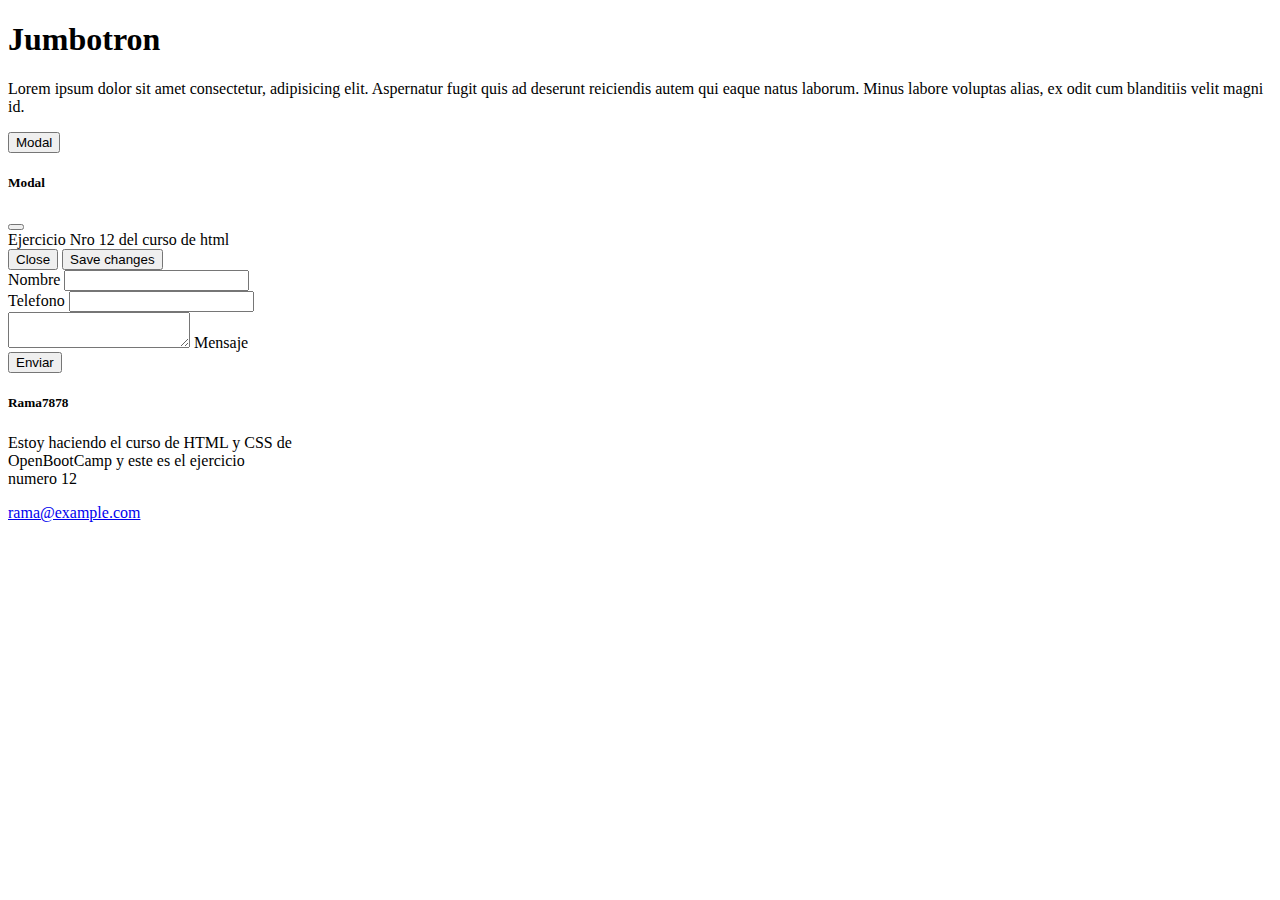
<file: 12-mas-bootstrap/index.html>
<!DOCTYPE html>
<html lang="en">
  <head>
    <meta charset="UTF-8" />
    <meta http-equiv="X-UA-Compatible" content="IE=edge" />
    <meta name="viewport" content="width=device-width, initial-scale=1.0" />
    <title>Elementos de Interés en Bootstrap</title>
    <link
      href="https://cdn.jsdelivr.net/npm/bootstrap@5.2.0-beta1/dist/css/bootstrap.min.css"
      rel="stylesheet"
      integrity="sha384-0evHe/X+R7YkIZDRvuzKMRqM+OrBnVFBL6DOitfPri4tjfHxaWutUpFmBp4vmVor"
      crossorigin="anonymous"
    />
  </head>
  <body>
    <div class="container">
      <div class="p-5 mb-4 bg-light rounded-3">
        <div class="container-fluid py-5">
          <h1 class="display-5 fw-bold">Jumbotron</h1>
          <p class="col-md-8 fs-4">
            Lorem ipsum dolor sit amet consectetur, adipisicing elit. Aspernatur
            fugit quis ad deserunt reiciendis autem qui eaque natus laborum.
            Minus labore voluptas alias, ex odit cum blanditiis velit magni id.
          </p>
          <button
            class="btn btn-primary btn-lg"
            data-bs-toggle="modal"
            data-bs-target="#exampleModal"
          >
            Modal
          </button>

          <!-- Modal -->
          <div
            class="modal fade"
            id="exampleModal"
            tabindex="-1"
            aria-labelledby="exampleModalLabel"
            aria-hidden="true"
          >
            <div class="modal-dialog">
              <div class="modal-content">
                <div class="modal-header">
                  <h5 class="modal-title" id="exampleModalLabel">Modal</h5>
                  <button
                    type="button"
                    class="btn-close"
                    data-bs-dismiss="modal"
                    aria-label="Close"
                  ></button>
                </div>
                <div class="modal-body">Ejercicio Nro 12 del curso de html</div>
                <div class="modal-footer">
                  <button
                    type="button"
                    class="btn btn-secondary"
                    data-bs-dismiss="modal"
                  >
                    Close
                  </button>
                  <button type="button" class="btn btn-primary">
                    Save changes
                  </button>
                </div>
              </div>
            </div>
          </div>
        </div>
      </div>
      <div>
        <form action="#">
          <div class="mb-3">
            <label for="nombre" class="form-label">Nombre</label>
            <input type="text" class="form-control" name="nombre" id="nombre" />
          </div>
          <div class="mb-3">
            <label for="telefono" class="form-label">Telefono</label>
            <input
              type="number"
              class="form-control"
              name="telefono"
              id="telefono"
            />
          </div>
          <div class="form-floating">
            <textarea
              name="mensaje"
              id="mensaje"
              class="form-control"
            ></textarea>
            <label for="mensaje">Mensaje</label>
          </div>
          <button type="submit" class="btn btn-primary my-3">Enviar</button>
        </form>
      </div>
      <div class="card" style="width: 18rem">
        <div class="card-body">
          <h5 class="card-title">Rama7878</h5>
          <p class="card-text">
            Estoy haciendo el curso de HTML y CSS de OpenBootCamp y este es el
            ejercicio numero 12
          </p>
        </div>
        <div class="card-footer">
          <a href="mailto:rama@example.com" class="card-link">rama@example.com</a>
        </div>
      </div>
    </div>
  </body>
  <script
    src="https://cdn.jsdelivr.net/npm/bootstrap@5.2.0-beta1/dist/js/bootstrap.bundle.min.js"
    integrity="sha384-pprn3073KE6tl6bjs2QrFaJGz5/SUsLqktiwsUTF55Jfv3qYSDhgCecCxMW52nD2"
    crossorigin="anonymous"
  ></script>
</html>
</file>
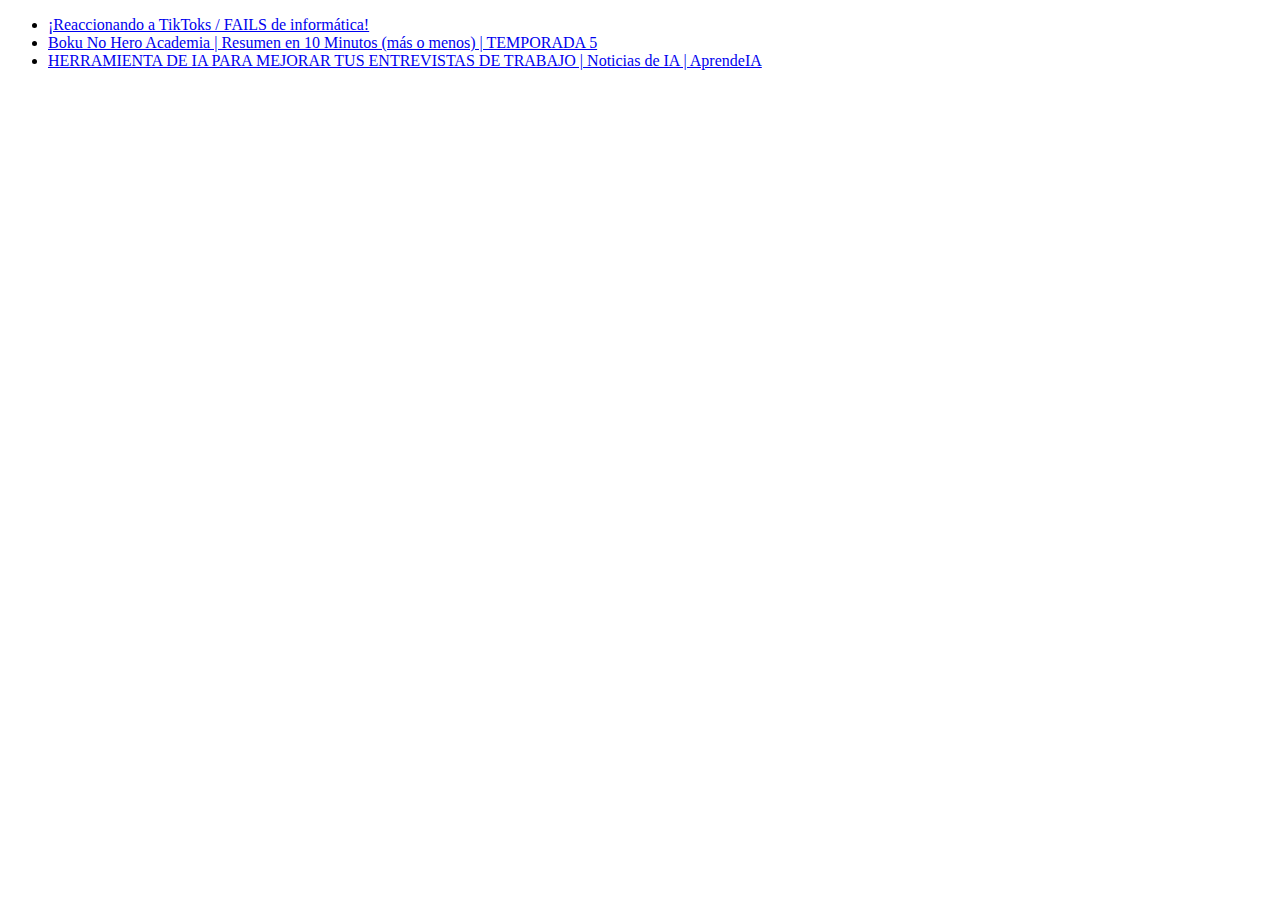
<file: 1-introduccion-html/ejercicio1.html>
<!DOCTYPE html>
<html lang="en">
<head>
  <title>DocumentEjercicio de Introducción a HTML en OpenBootcamp</title>
</head>
<body>
 <!-- Este es mi primer comentario de dos líneas
Aprendiendo a documentar mi código con OpenBootcamp --> 
<ul>
<li><a href="https://www.youtube.com/watch?v=9RJsaeVFvro">¡Reaccionando a TikToks / FAILS de informática!
</a></li>
<li><a href="https://www.youtube.com/watch?v=9RJsaeVFvro">Boku No Hero Academia | Resumen en 10 Minutos (más o menos) | TEMPORADA 5
</a></li>
<li><a href="https://www.youtube.com/watch?v=0gsDnRwb_as">HERRAMIENTA DE IA PARA MEJORAR TUS ENTREVISTAS DE TRABAJO | Noticias de IA | AprendeIA

</a></li>
</ul>

</body>
</html>
</file>
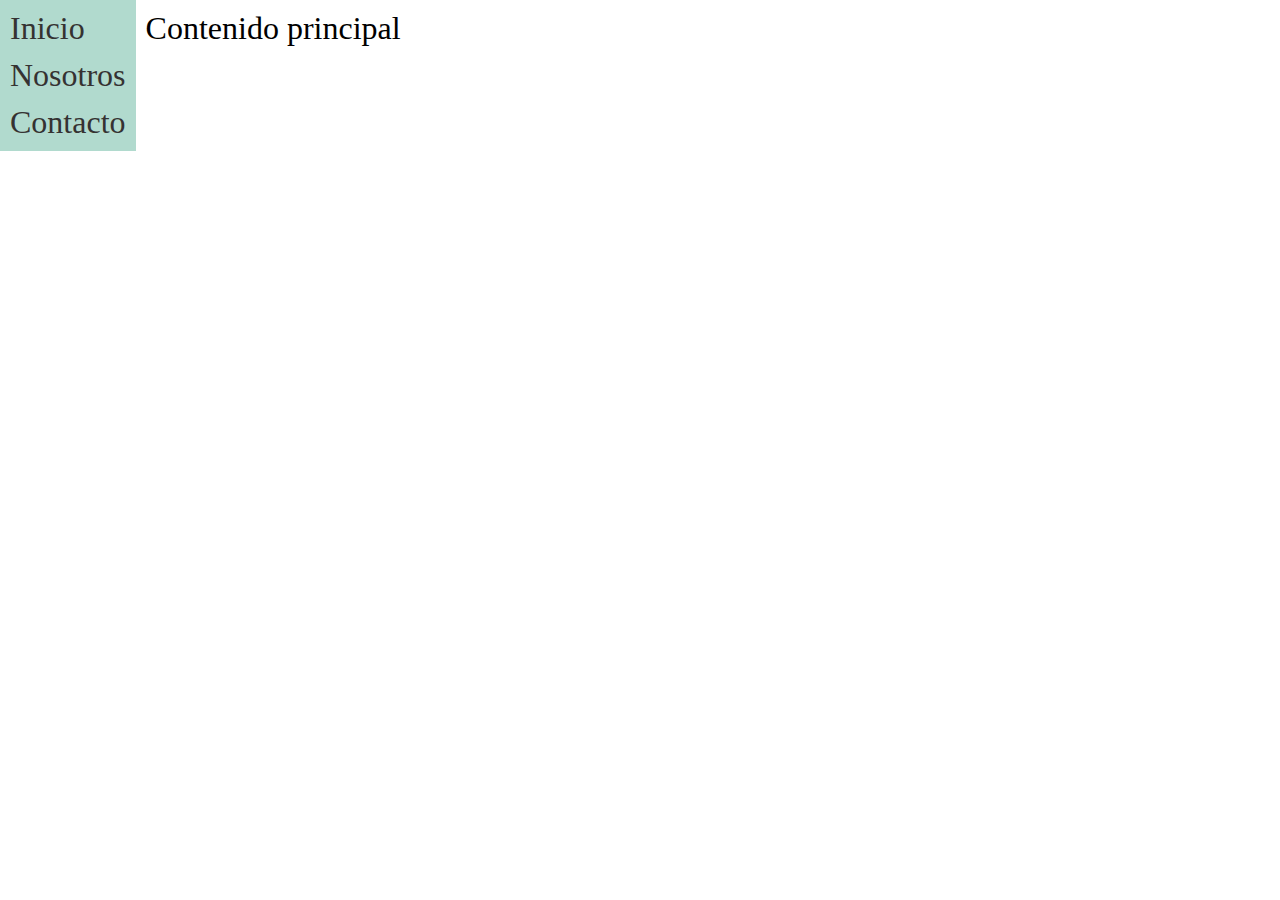
<file: 10-responsive/ejercicio.html>
<!DOCTYPE html>
<html lang="en">
<head>
  <meta charset="UTF-8">
  <meta http-equiv="X-UA-Compatible" content="IE=edge">
  <meta name="viewport" content="width=device-width, initial-scale=1.0">
  <title>Diseño responsive con CSS</title>
  <link rel="stylesheet" href="style.css">
</head>
<body>
      <div class="barra">
        <span>Inicio</span>
        <span>Nosotros</span>
        <span>Contacto</span>
    </div>
    <div class="principal">
        <span>Contenido principal</span>
    </div>
</body>
</html>
</file>
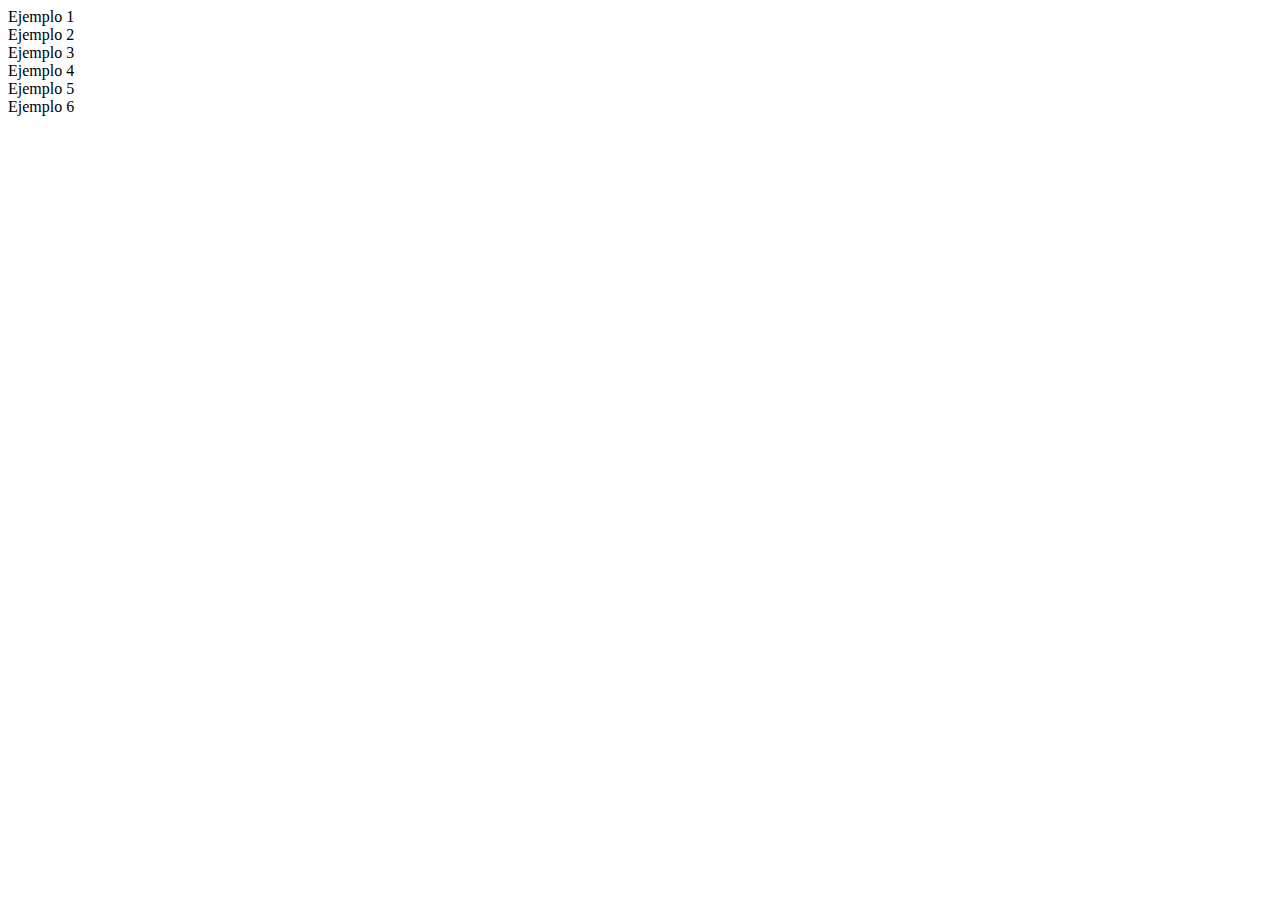
<file: 11-grid-bootstrap/ejercicio.html>
<!DOCTYPE html>
<html lang="en">
  <head>
    <meta charset="UTF-8" />
    <meta http-equiv="X-UA-Compatible" content="IE=edge" />
    <meta name="viewport" content="width=device-width, initial-scale=1.0" />
    <title>Sistema grid de Bootstrap</title>
    <link
      href="https://cdn.jsdelivr.net/npm/bootstrap@5.2.0-beta1/dist/css/bootstrap.min.css"
      rel="stylesheet"
      integrity="sha384-0evHe/X+R7YkIZDRvuzKMRqM+OrBnVFBL6DOitfPri4tjfHxaWutUpFmBp4vmVor"
      crossorigin="anonymous"
    />
  </head>
  <body>
    <div class="container">
      <div class="row">
        <div class="col-sm-6 col-md-4 col-lg-3 col-xl-2">Ejemplo 1</div>
        <div class="col-sm-6 col-md-4 col-lg-3 col-xl-2">Ejemplo 2</div>
        <div class="col-sm-6 col-md-4 col-lg-3 col-xl-2">Ejemplo 3</div>
        <div class="col-sm-6 col-md-4 col-lg-3 col-xl-2">Ejemplo 4</div>
        <div class="col-sm-6 col-md-4 col-lg-3 col-xl-2">Ejemplo 5</div>
        <div class="col-sm-6 col-md-4 col-lg-3 col-xl-2">Ejemplo 6</div>
      </div>
    </div>
  </body>
  <script
    src="https://cdn.jsdelivr.net/npm/bootstrap@5.2.0-beta1/dist/js/bootstrap.bundle.min.js"
    integrity="sha384-pprn3073KE6tl6bjs2QrFaJGz5/SUsLqktiwsUTF55Jfv3qYSDhgCecCxMW52nD2"
    crossorigin="anonymous"
  ></script>
</html>
</file>
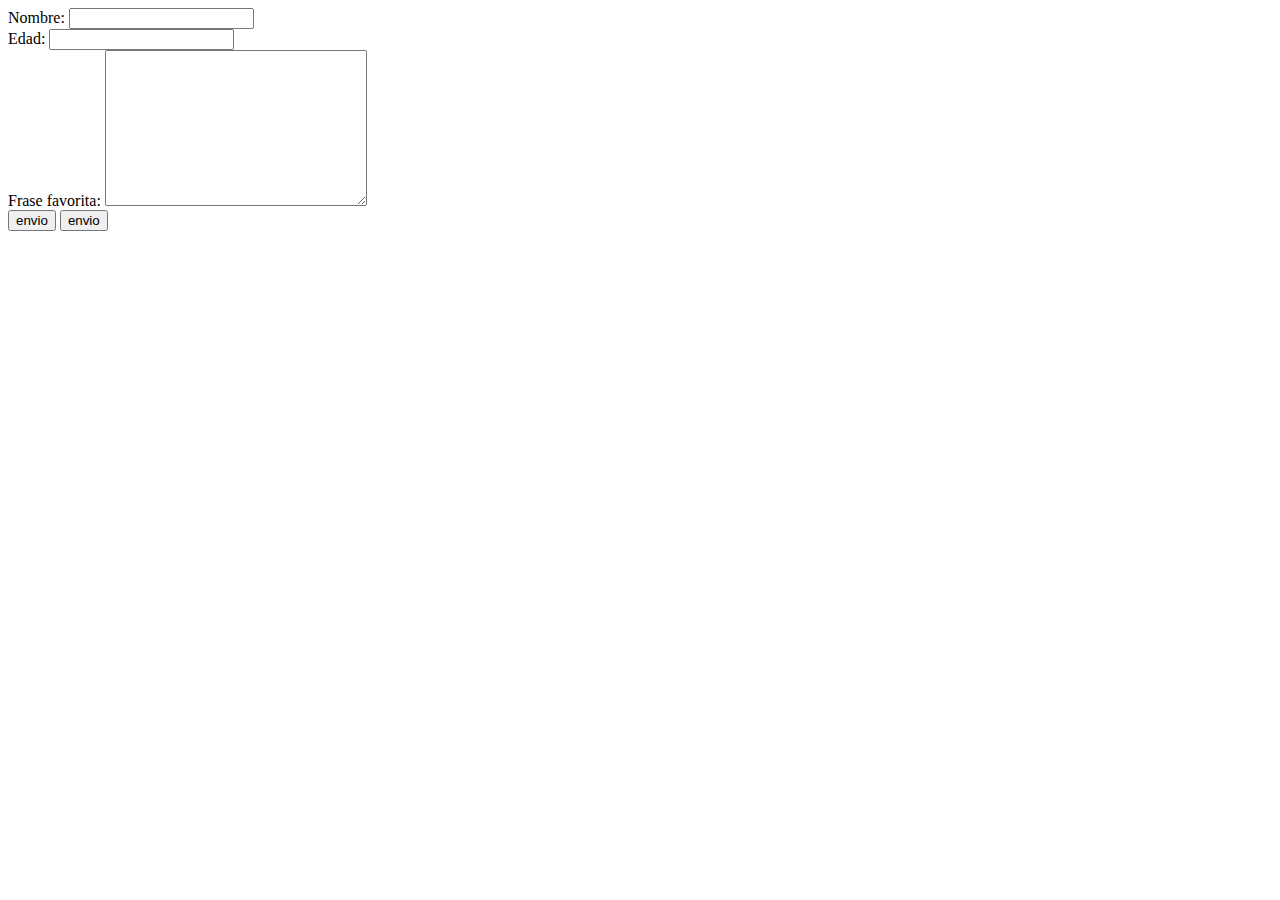
<file: 2-form-tables/ejercicio1.html>
<!DOCTYPE html>
<html lang="en">
<head>
  <title>DocumentEjercicio 02 - Formularios en HTML</title>
</head>
<body>
 <form action="./">
  <div>
    <label for="nombre">Nombre: </label>
    <input type="text" id="nombre" name="nombre">
  </div>
  <div>
    <label for="edad">Edad: </label>
    <input type="number" id="edad" name="edad">
  </div>
  <div>
    <label for="frase-favorita">Frase favorita: </label>
    <textarea name="frase-favorita" id="frase-favorita" cols="30" rows="10"></textarea>
  </div>
  <div>
    <input type="submit" value="envio">
    <input type="reset" value="envio">
  </div>
 </form> 
</body>
</html>
</file>
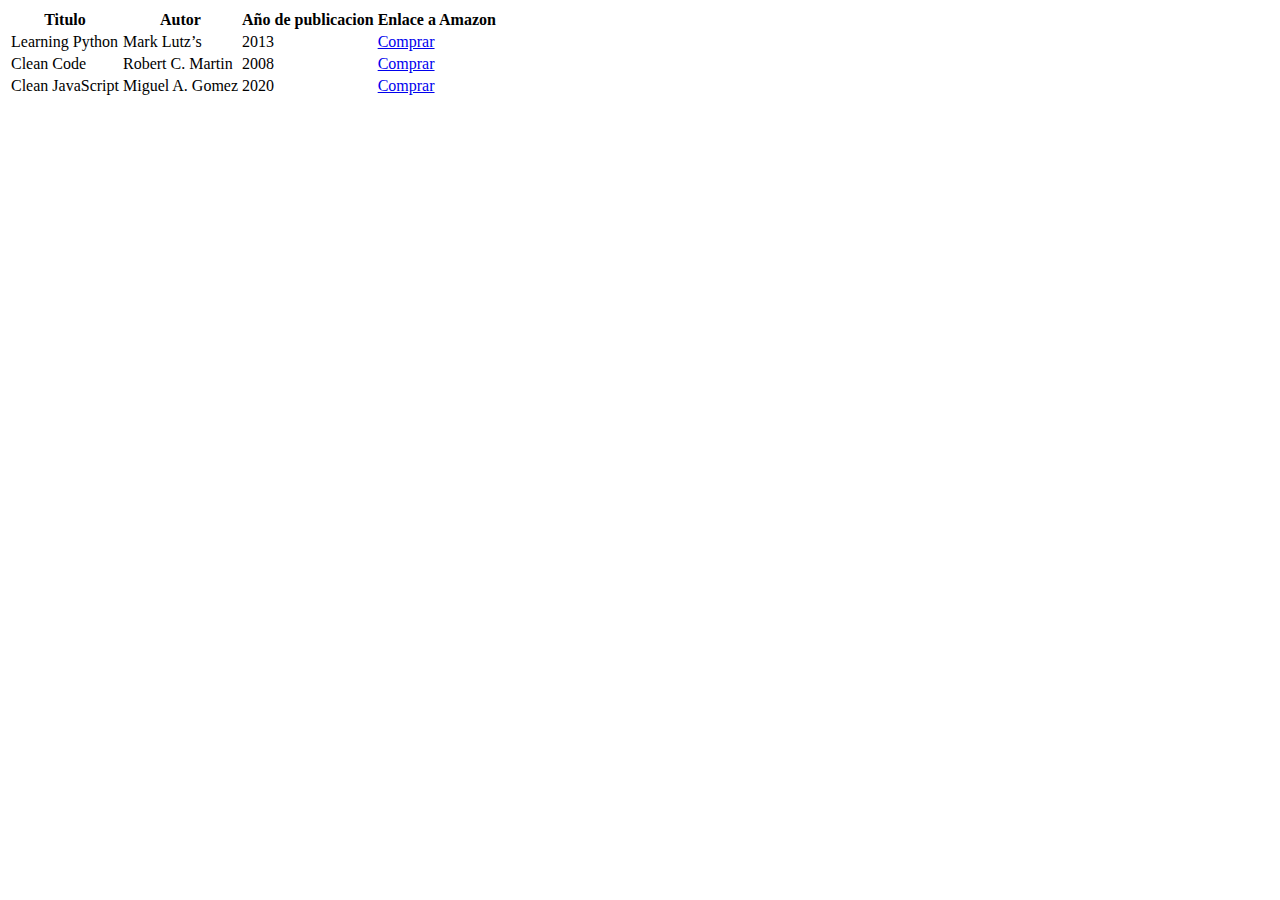
<file: 2-form-tables/ejercicio2.html>
<!DOCTYPE html>
<html lang="en">
  <head>
    <meta charset="UTF-8" />
    <meta http-equiv="X-UA-Compatible" content="IE=edge" />
    <meta name="viewport" content="width=device-width, initial-scale=1.0" />
    <title>DocumentEjercicio 02/2 - Tablas en HTML</title>
  </head>
  <body>
    <table>
      <tr>
        <th>Titulo</th>
        <th>Autor</th>
        <th>Año de publicacion</th>
        <th>Enlace a Amazon</th>
      </tr>
      <tr>
        <td>Learning Python</td>
        <td>Mark Lutz’s</td>
        <td>2013</td>
        <td><a href="https://www.amazon.es/Learning-Python-Mark-Lutz/dp/1449355730/ref=sr_1_5?__mk_es_ES=%C3%85M%C3%85%C5%BD%C3%95%C3%91&keywords=python&qid=1655506852&s=books&sr=1-5">Comprar</a></td>
      </tr>
      <tr>
        <td>Clean Code</td>
        <td>Robert C. Martin</td>
        <td>2008</td>
        <td><a href="https://www.amazon.es/Clean-Code-Handbook-Software-Craftsmanship/dp/0132350882/ref=sr_1_1?keywords=clean+code&qid=1655507058&s=books&sprefix=code+%2Cstripbooks%2C190&sr=1-1">Comprar</a> </td>
      </tr>
      <tr>
        <td>Clean JavaScript</td>
        <td>Miguel A. Gomez</td>
        <td>2020</td>
        <td><a href="https://www.amazon.es/Clean-JavaScript-Aprende-aplicar-Testing/dp/B08NVL66RM/ref=sr_1_1_sspa?crid=2J0JMUBI32H9D&keywords=javascript&qid=1655507154&s=books&sprefix=javas%2Cstripbooks%2C385&sr=1-1-spons&psc=1&spLa=[base64]">Comprar</a></td>
      </tr>
    </table>
  </body>
</html>
</file>
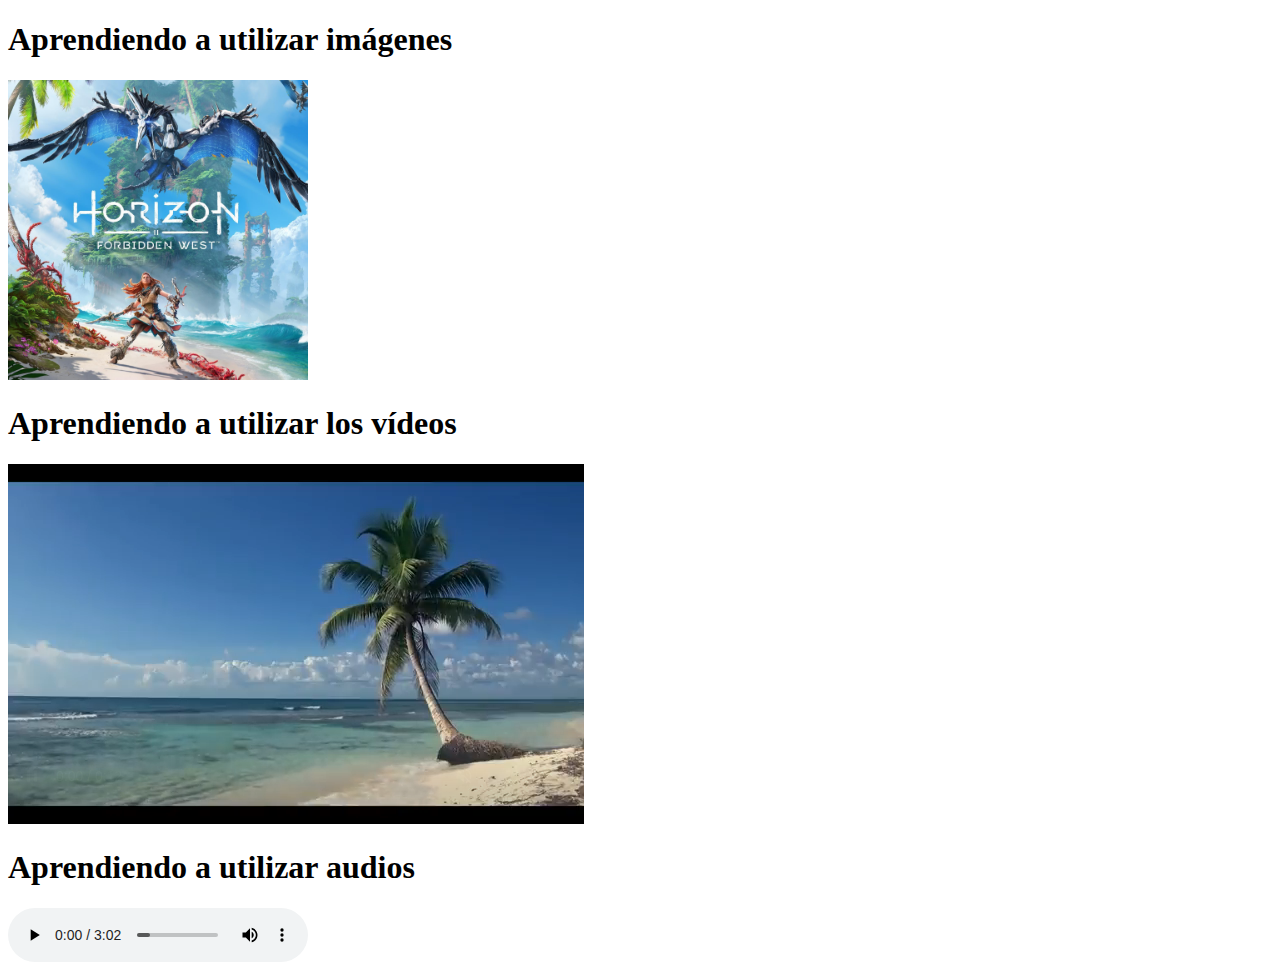
<file: 3-multimedia/ejercicio1.html>
<!DOCTYPE html>
<html lang="en">
<head>
  <meta charset="UTF-8">
  <title>Multimedia</title>
</head>
<body>
 <div>
  <h1>Aprendiendo a utilizar imágenes</h1>
  <img src="horizon-forbidden-west.jpg" alt="Horizon Forbidden West" width="300" height="300">
 </div> 
 <div>
  <h1>Aprendiendo a utilizar los vídeos</h1>
  <video autoplay muted controls loop>
    <source src="video_playa.mp4" type="video/mp4">
  </video>
 </div> 
 <div>
 <h1>Aprendiendo a utilizar audios</h1> 
 <audio controls autoplay loop>
  <source src="divididos_que_tal.webm" type="audio/webm" />
 </audio>
</div> 
</body>
</html>
</file>
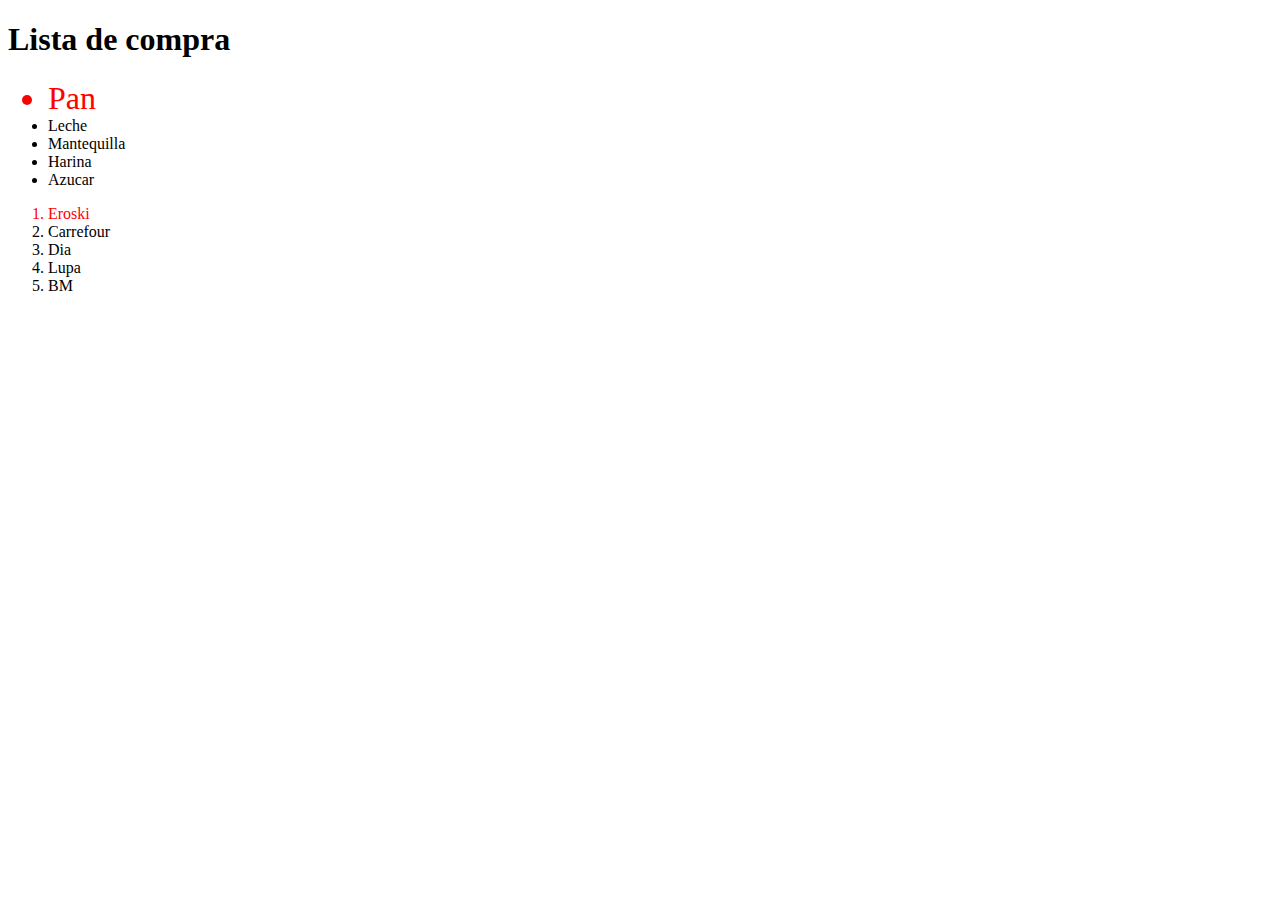
<file: 4-introduccion-css/ejercicio1.html>
<!DOCTYPE html>
<html lang="en">
<head>
  <meta charset="UTF-8">
  <meta http-equiv="X-UA-Compatible" content="IE=edge">
  <meta name="viewport" content="width=device-width, initial-scale=1.0">
  <title>DocumentGanando precisión con los selectores en CSS</title>
  <link rel="stylesheet" href="style.css">
</head>
<body>
 <div>
  <h1 id="titulo" class="encabezado">Lista de compra</h1>
  <ul>
    <li id="elemento-1">Pan</li>
    <li id="elemento-2">Leche</li>
    <li id="elemento-3">Mantequilla</li>
    <li id="elemento-4">Harina</li>
    <li id="elemento-5">Azucar</li>
  </ul>
  <ol>
    <li id="elemento-1">Eroski</li>
    <li id="elemento-2">Carrefour</li>
    <li id="elemento-3">Dia</li>
    <li id="elemento-4">Lupa</li>
    <li id="elemento-5">BM</li>
  </ol>
 </div> 
</body>
</html>
</file>
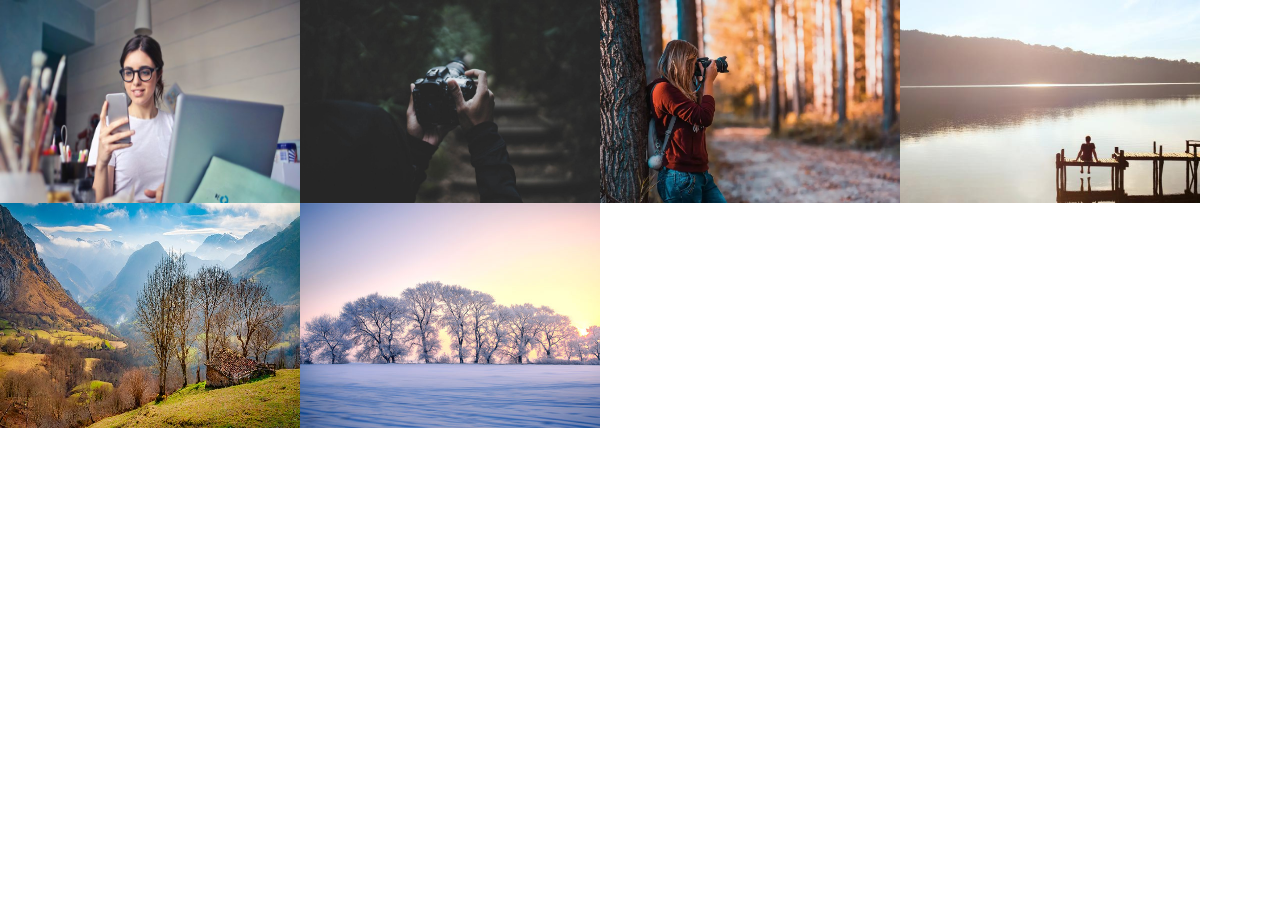
<file: 5-disposicion-elementos/ejercicio.html>
<!DOCTYPE html>
<html lang="en">
<head>
  <meta charset="UTF-8">
  <meta http-equiv="X-UA-Compatible" content="IE=edge">
  <meta name="viewport" content="width=device-width, initial-scale=1.0">
  <title>DocumentDisposición de elementos en CSS</title>
  <link rel="stylesheet" href="css/style.css">
</head>
<body>
 <div class="galeria">
  <img src="images/adult-beautiful-caucasian-914931-768x432.jpg" alt="beautiful" class="img-galeria">
  <img src="images/camara-de-fotos-ocasion.jpeg" alt="camara ocacion" class="img-galeria">
  <img src="images/camera-woods.webp" alt="Camera woods" class="img-galeria">
  <img src="images/lago.jpg" alt="lago" class="img-galeria">
  <img src="images/cordillera.jpg" alt="cordillera" class="img-galeria">
  <img src="images/nieve.jpg" alt="nieve" class="img-galeria">
 </div> 
</body>
</html>
</file>
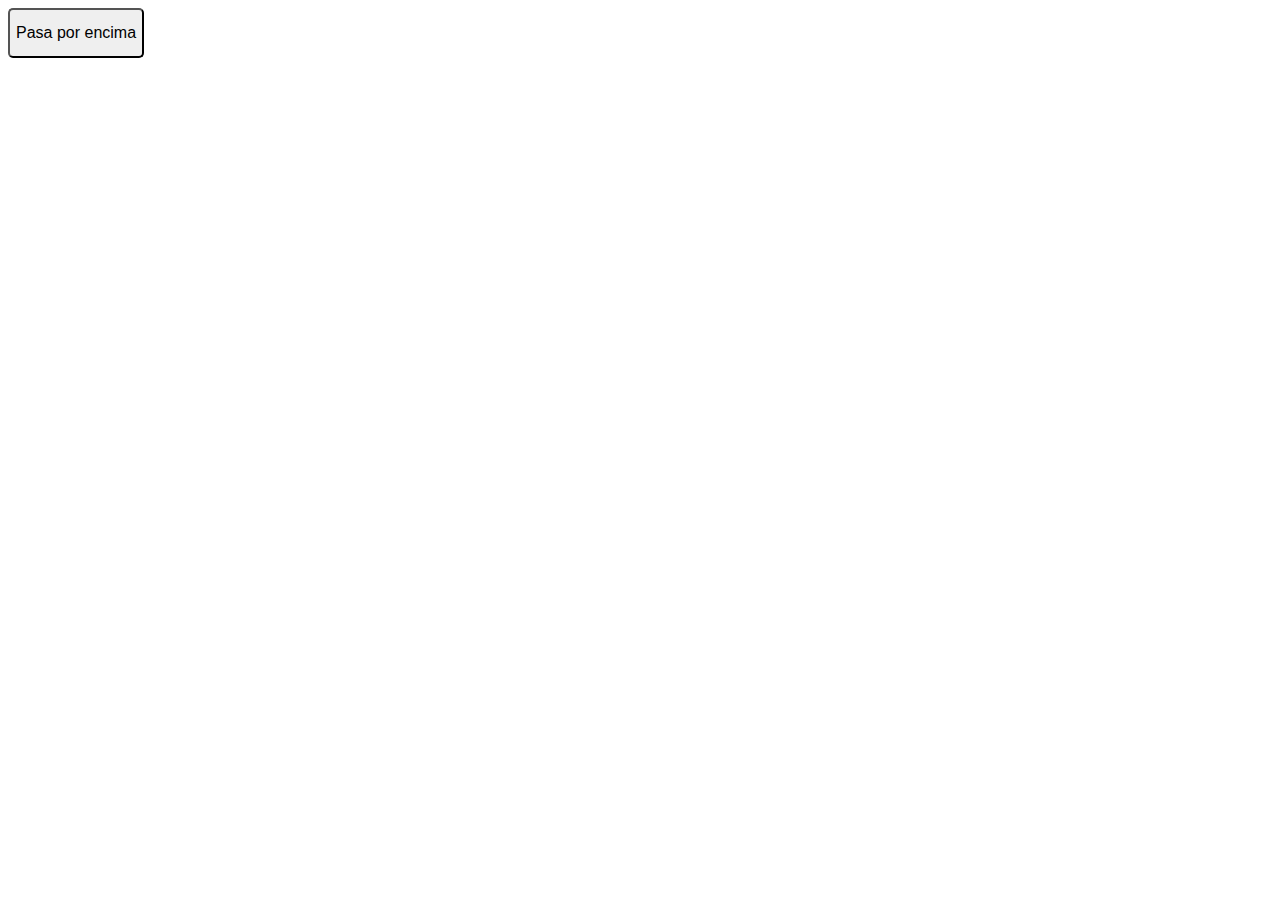
<file: 6-anidacion-selectores/ejercicio.html>
<!DOCTYPE html>
<html lang="en">
<head>
  <meta charset="UTF-8">
  <meta http-equiv="X-UA-Compatible" content="IE=edge">
  <meta name="viewport" content="width=device-width, initial-scale=1.0">
  <title>DocumentSelectores, pseudo-clases y pseudo-elementos en CSS</title>
  <link rel="stylesheet" href="./css/style.css">
</head>
<body>
 <div class="contenedor">
  <button class="boton"></button>
 </div> 
</body>
</html>
</file>
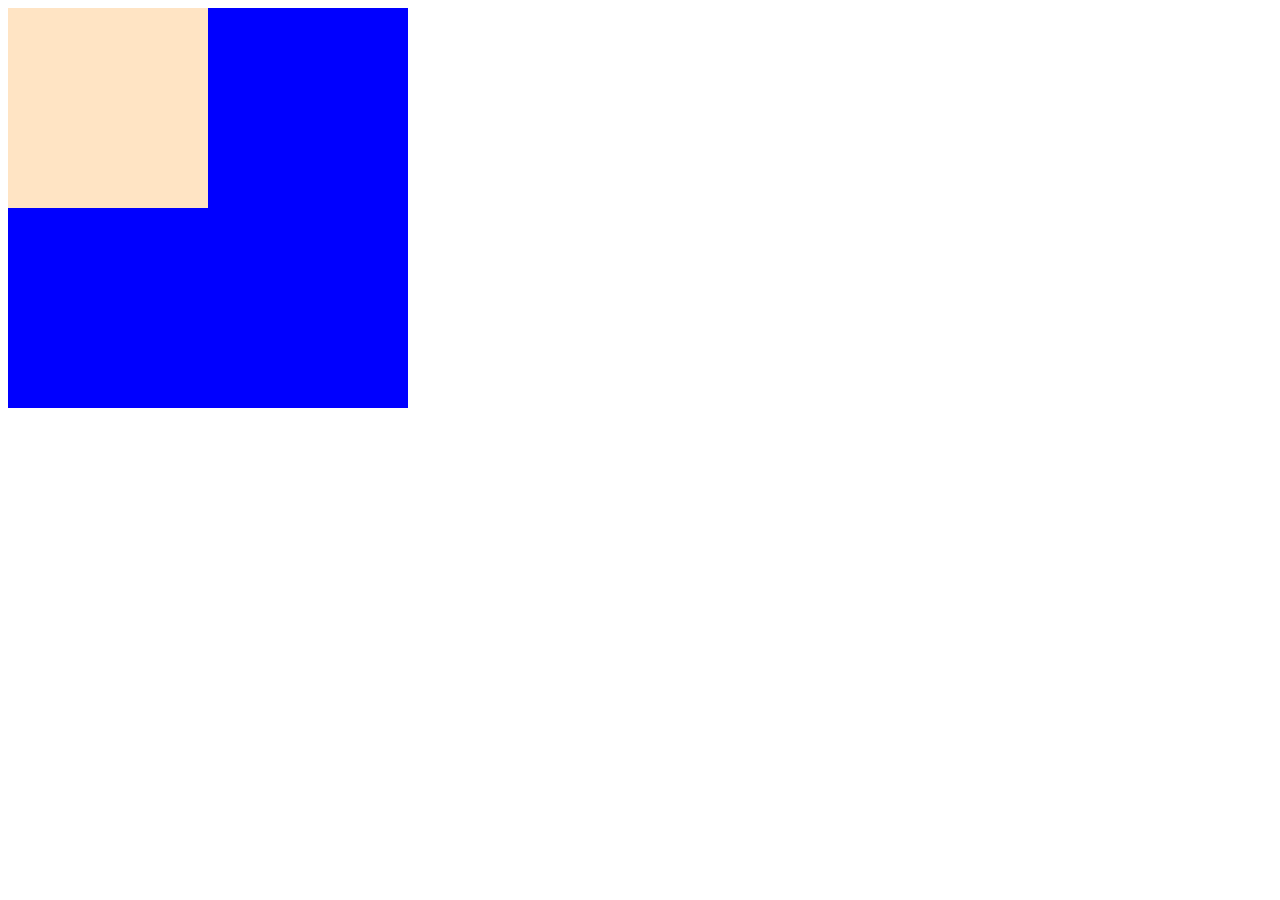
<file: 9-Animaciones-transiciones/animacion.html>
<!DOCTYPE html>
<html lang="en">
<head>
  <meta charset="UTF-8">
  <meta http-equiv="X-UA-Compatible" content="IE=edge">
  <meta name="viewport" content="width=device-width, initial-scale=1.0">
  <title>Animaciones y transiciones</title>
  <link rel="stylesheet" href="animacion.css">
</head>
<body>
  <div class="padre">
        <div class="hijo">

        </div>
    </div>
</body>
</html>
</file>
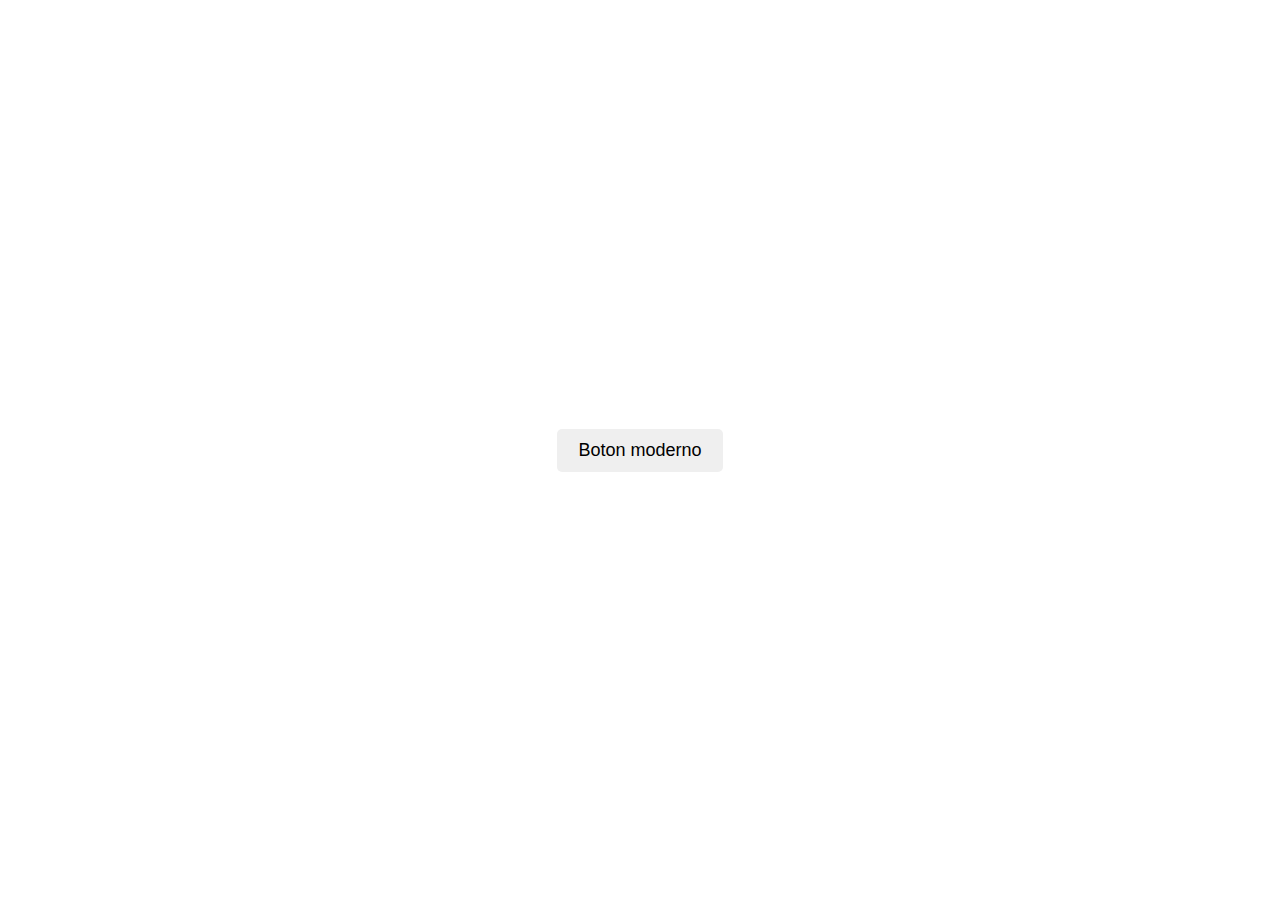
<file: 9-Animaciones-transiciones/ejercicio.html>
<!DOCTYPE html>
<html lang="en">
<head>
  <meta charset="UTF-8">
  <meta http-equiv="X-UA-Compatible" content="IE=edge">
  <meta name="viewport" content="width=device-width, initial-scale=1.0">
  <title>Animaciones y transiciones en CSS</title>
  <link rel="stylesheet" href="ejercicio.css">
</head>
<body>
  <div class="container">
    <button class="btn-modern">
      Boton moderno
    </button>
  </div>  
</body>
</html>
</file>
<file: 10-responsive/style.css>
* {
    margin: 0;
    padding: 0;
}

body {
    display: flex;
    font-size: 2rem;
}

.barra {
    background-color: #b1dace;
    color: rgb(53, 50, 50);
    display: flex;
    flex-direction: column;
    padding: 10px;
    gap: 10px;
}

.principal {
    padding: 10px;
    flex-grow: 1;
}

@media (max-width: 640px) {
    body {
        flex-direction: column-reverse;
    }
    .barra {
        flex-direction: row;
        justify-content: space-evenly;
    }
}
</file>
<file: 4-introduccion-css/style.css>
#elemento-1 {
  color: red;
}

ul li#elemento-1{
  font-size: 2rem;
}
</file>
<file: 5-disposicion-elementos/css/style.css>
* {
  padding: 0;
  margin: 0;
}

.galeria {
    display: flex;
    flex-wrap: wrap;
}

.img-galeria {
    width: 300px;
}
</file>
<file: 6-anidacion-selectores/css/style.css>
.boton{
  height: 50px;
  font-size: medium;
  border-radius: 5px;
}

.boton:hover {
  color: white;
  background-color: green;
}


.boton::before {
  content: "Pasa por encima";
  text-indent: 0;
}

.boton:hover::before{
  content: "¡Hecho!";
}
</file>
<file: 9-Animaciones-transiciones/animacion.css>
.padre {
  width: 400px;
  height: 400px;
  background-color: blue;
}

.hijo {
  width: 50%;
  height: 50%;
  background-color: bisque;
}

.padre:hover .hijo {
  animation: traslacion 1s ease-in-out forwards;
}

@keyframes traslacion {
  0% {
    background-color: beige;
    transform: translateX(0%) translateY(0%);
  }
  25% {
    background-color: red;
    transform: translateX(100%) translateY(0%);
  }
  50% {
    background-color: chartreuse;
    transform: translateY(100%) translateX(100%);
  }
  75% {
    background-color: brown;
    transform: translateX(0%) translateY(100%);
  }
  100% {
    background-color: darkmagenta;
    transform: translateX(0%) translateY(0%);
  }
  
}
</file>
<file: 9-Animaciones-transiciones/ejercicio.css>
body {
  padding: 0;
  margin: 0;
  display: flex;
  justify-content: center;
  align-items: center;
  min-height: 100vh;
}

.btn-modern {
  font-size: large;
  padding: 10px 20px;
  border: solid 1px transparent;
  cursor: pointer;
  border-radius: 5px;
  transition: all 0.4s ease;
}

.btn-modern:hover {
  transform: translateY(5px);
  background-color: cornflowerblue;
  color: bisque;
  box-shadow: 2px 5px rgb(140, 169, 223) ;
}
</file>
